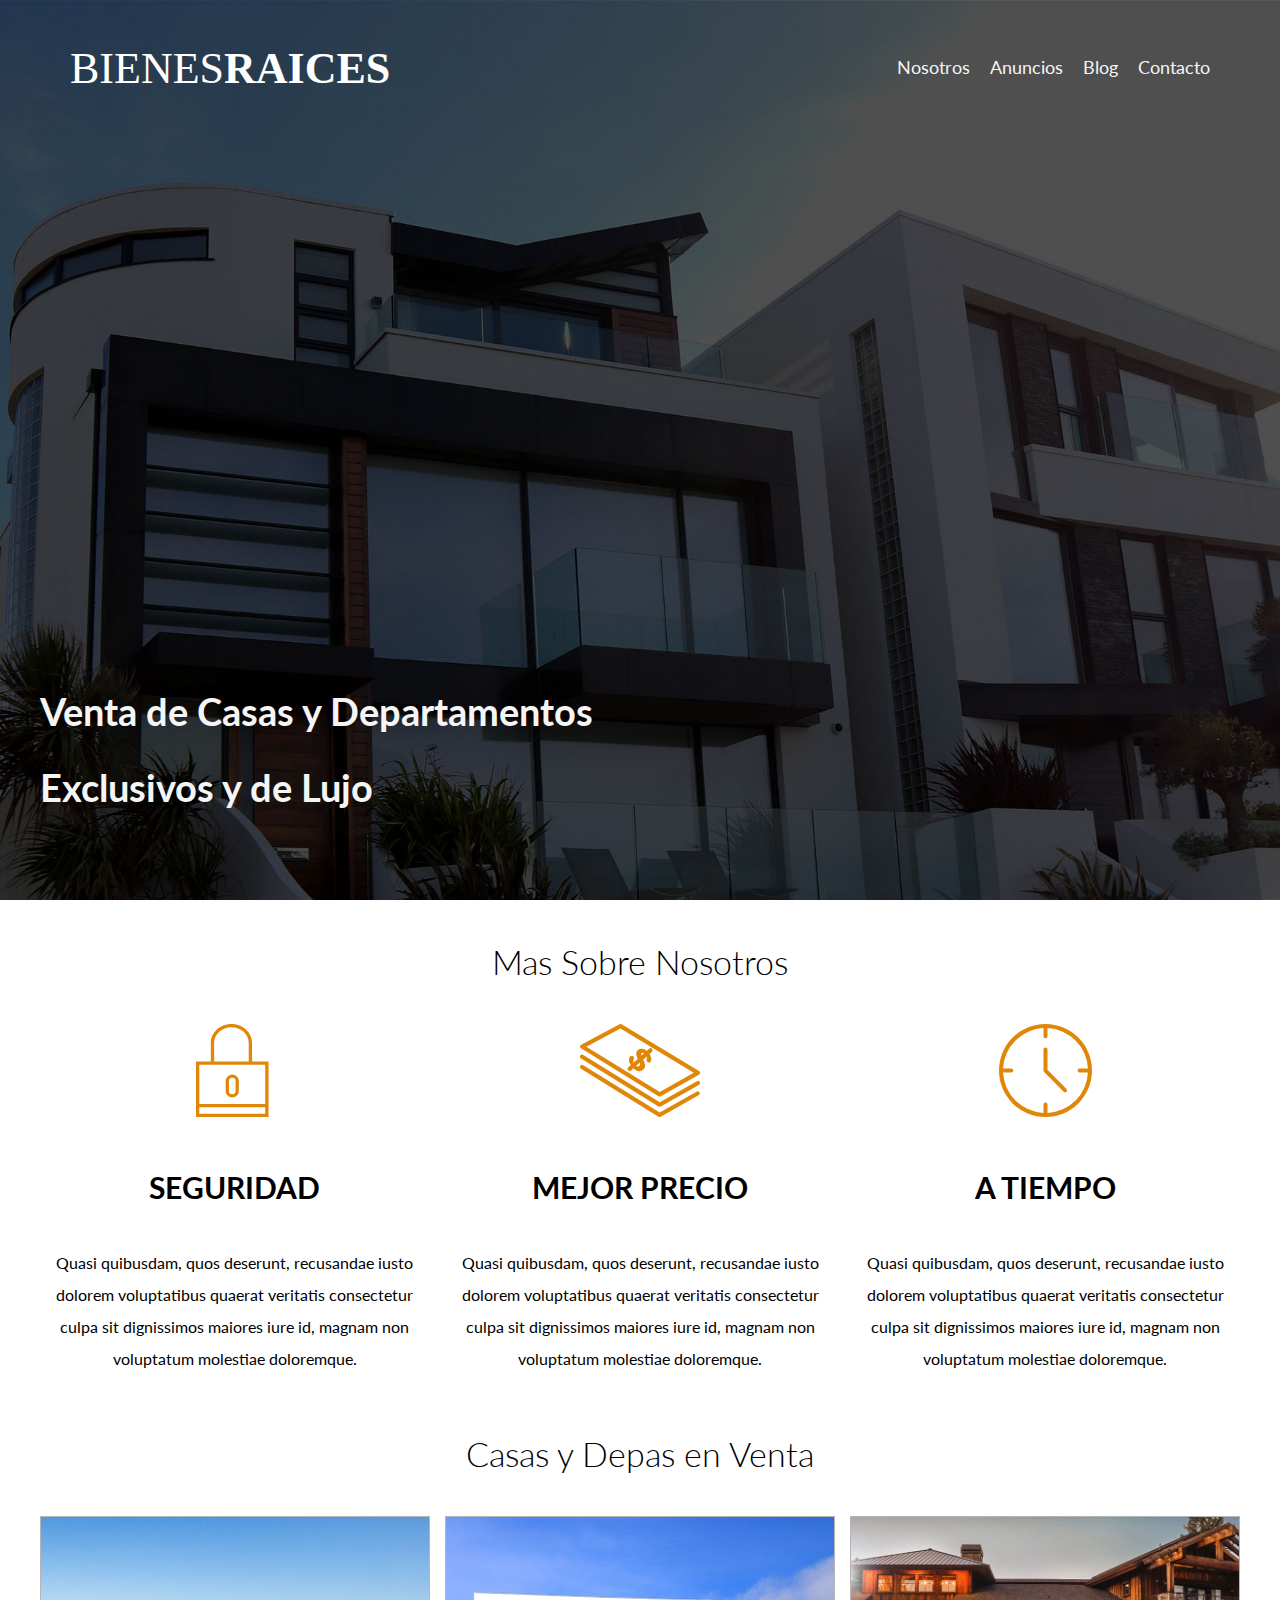
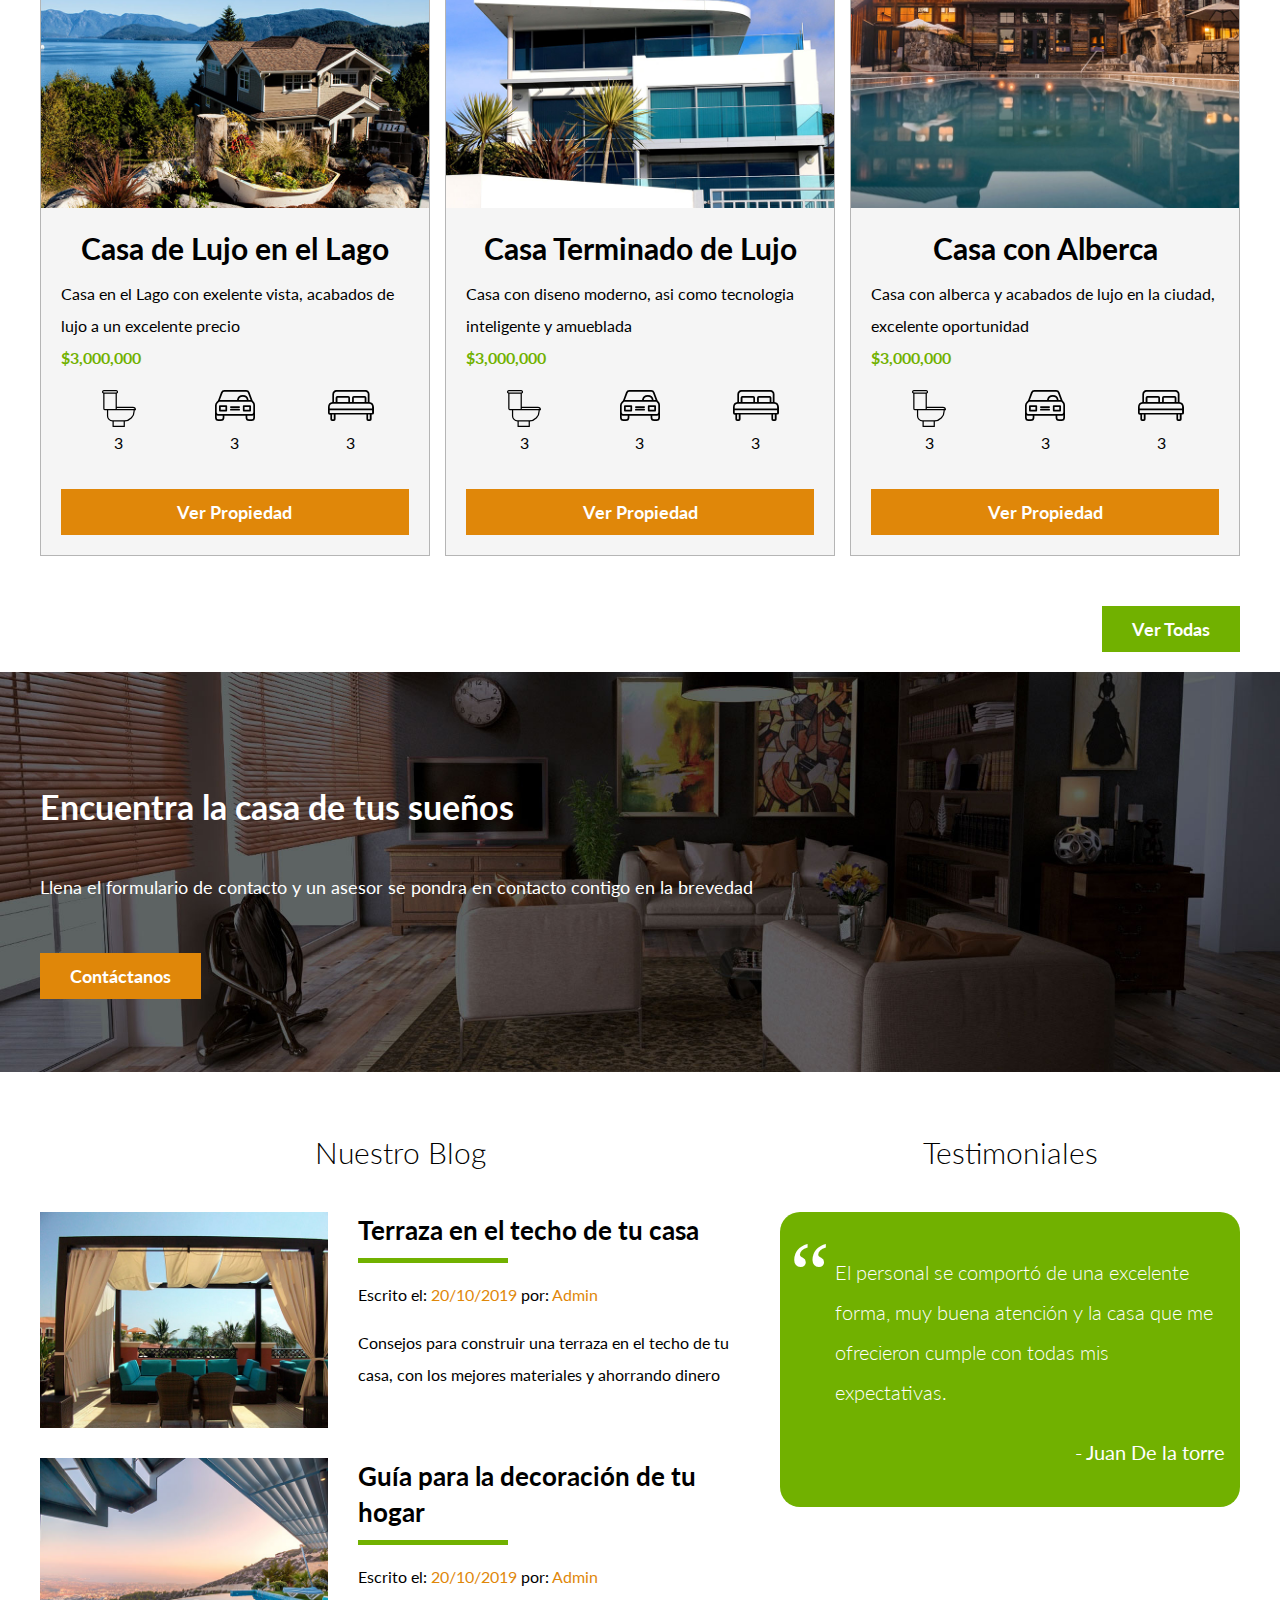
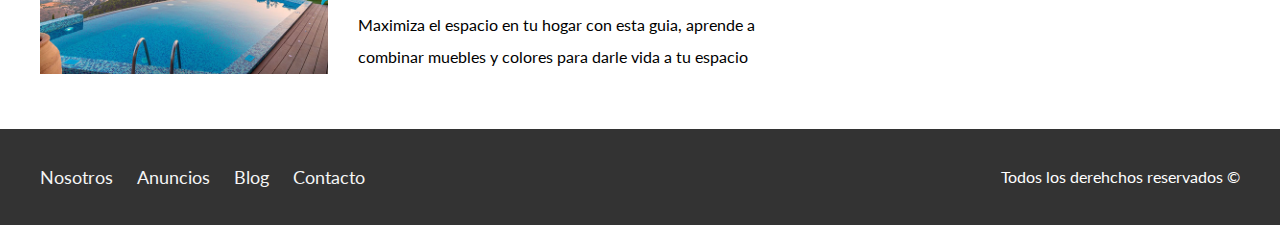
<file: index.html>
<!DOCTYPE html>
<html lang="en">

<head>
    <meta charset="UTF-8">
    <meta name="viewport" content="width=device-width, initial-scale=1.0">
    <title>Bienes Raices</title>
    <link rel="stylesheet" href="css/normalize.css">
    <link rel="stylesheet" href="css/style.css">
    <link rel="preconnect" href="https://fonts.gstatic.com">
    <link href="https://fonts.googleapis.com/css2?family=Lato:wght@300;400;700;900&display=swap" rel="stylesheet">
</head>

<body>
    <header class='site-header inicio'>
        <div class="contenedor contenido-header">
            <div id= "barra" class="barra">

                <a id="logo" class= "logo" href="/">
                    <img src="img/logo.svg" alt="Logo Bienes Raices"/>
                </a>
                <div id="base-menu" class="button-menu">
                    <i id="menu" class="button-menu">
                        <i></i><i></i><i></i> <!-- barras -->
                    </i>
                </div>
                <nav id="menuBar" class="navegador">  
                    <a href="nosotros.html">Nosotros</a>
                    <a href="anuncios.html">Anuncios</a>
                    <a href="blog.html">Blog</a>
                    <a href="contacto.html">Contacto</a>
                </nav>

            </div>
            <h1>Venta de Casas y Departamentos Exclusivos y de Lujo</h1>
        </div>


    </header>

    <section class="contenedor seccion">

        <h2 class="font-300 t-center">Mas Sobre Nosotros</h2>

        <div class="icono-nosotros">

            <div class="icono">
                <img src="img/icono1.svg" alt="Seguridad">
                <h3 class="t-upper">Seguridad</h3>
                <p>Quasi quibusdam, quos deserunt, recusandae iusto dolorem voluptatibus quaerat veritatis consectetur culpa sit dignissimos maiores iure id, magnam non voluptatum molestiae doloremque.</p>
            </div>

            <div class="icono">
                <img src="img/icono2.svg" alt="Mejor Precio">
                <h3 class="t-upper">Mejor Precio</h3>
                <p>Quasi quibusdam, quos deserunt, recusandae iusto dolorem voluptatibus quaerat veritatis consectetur culpa sit dignissimos maiores iure id, magnam non voluptatum molestiae doloremque.</p>
            </div>

            <div class="icono">
                <img src="img/icono3.svg" alt="Velocidad">
                <h3 class="t-upper">A Tiempo</h3>
                <p>Quasi quibusdam, quos deserunt, recusandae iusto dolorem voluptatibus quaerat veritatis consectetur culpa sit dignissimos maiores iure id, magnam non voluptatum molestiae doloremque.</p>
            </div>
        </div>
    </section>
    <main class="seccion contenedor">

        <h2 class="font-300 t-center">Casas y Depas en Venta</h2>

        <div class="contenedor-anuncios">

            <div class="anuncio">
                <div>
                    <img src="img/anuncio1.jpg" alt="Casa de lujo en el Lago">
                    <h3>Casa de Lujo en el Lago</h3>

                </div>

                <div class="contenido-anuncio">
                    <p>Casa en el Lago con exelente vista, acabados de lujo a un excelente precio</p>
                    <p class="precio">$3,000,000</p>
                    
                    <ul class="icono-caracteristicas">
                        <li>
                            <img src="/img/icono_wc.svg">
                            <p>3</p>
                        </li>
                        <li>
                            <img src="/img/icono_estacionamiento.svg">
                            <p>3</p>
                        </li>
                        <li>
                            <img src="/img/icono_dormitorio.svg">
                            <p>3</p>
                        </li>
                    </ul>
                    
                    <a href="anuncio.html" class="boton boton-amarillo d-block">Ver Propiedad</a>
                </div>
            </div>

            <div class="anuncio">
                <div>
                    <img src="img/anuncio2.jpg" alt="Casa de lujo">
                    <h3>Casa Terminado de Lujo</h3>

                </div>
                
                <div class="contenido-anuncio">    
                    <p>Casa con diseno moderno, asi como tecnologia inteligente y amueblada</p>
                    <p class="precio">$3,000,000</p>

                    <ul class="icono-caracteristicas">
                        <li>
                            <img src="/img/icono_wc.svg">
                            <p>3</p>
                        </li>
                        <li>
                            <img src="/img/icono_estacionamiento.svg">
                            <p>3</p>
                        </li>
                        <li>
                            <img src="/img/icono_dormitorio.svg">
                            <p>3</p>
                        </li>
                    </ul>

                    <a href="anuncio.html" class="boton boton-amarillo d-block">Ver Propiedad</a>
                </div>
                
            </div>
        
            <div class="anuncio">
                <div>
                    <img src="img/anuncio3.jpg" alt="Casa con alberca">
                    
                    <h3>Casa con Alberca</h3>
                </div>
                
                <div class="contenido-anuncio">
                    
                    <p>Casa con alberca y acabados de lujo en la ciudad, excelente oportunidad</p>
                    <p class="precio">$3,000,000</p>

                    <ul class="icono-caracteristicas">
                        <li>
                            <img src="/img/icono_wc.svg">
                            <p>3</p>
                        </li>
                        <li>
                            <img src="/img/icono_estacionamiento.svg">
                            <p>3</p>
                        </li>
                        <li>
                            <img src="/img/icono_dormitorio.svg">
                            <p>3</p>
                        </li>
                    </ul>

                    <a href="anuncio.html" class="boton boton-amarillo d-block">Ver Propiedad</a>    
                </div>
            </div>

        </div>

        <div class="ver-todas">
            <a href="anuncios.html" class="boton boton-verde d-in-block">Ver Todas</a>
        </div>

    </main>
    <section class="imagen-contacto">
        
        <div class="contenedor contenido-contacto">
            <h2>Encuentra la casa de tus sueños</h2>
            <p>Llena el formulario de contacto y un asesor se pondra en contacto contigo en la brevedad</p>
            <a class="boton boton-amarillo d-in-block" href="contacto.html">Cont&aacute;ctanos</a>
        </div>
        
    </section>

    <div class="seccion-blog contenedor seccion">
        <section class="blog">
            <h3 class="font-300 t-center">Nuestro Blog</h3>
        
            <article class="entrada-blog">
                <div class="imagen-entrada">
                    <img src="img/blog1.jpg" alt="Consejos para terrazas">
                </div>
                <div class="texto-entrada">
                    <a href="entrada.html"><h4>Terraza en el techo de tu casa</h4></a>
                    <p>Escrito el: <span>20/10/2019 </span> por: <span>Admin</span></p>
                    <p>Consejos para construir una terraza en el techo de tu casa, con los mejores materiales y ahorrando dinero</p>
                </div>

            </article>
            
            <article class="entrada-blog">
                <div class="imagen-entrada">
                    <img src="img/blog2.jpg" alt="Guia de decoracion">
                </div>
                <div class="texto-entrada">
                    <a href="entrada.html"><h4>Gu&iacute;a para la decoraci&oacute;n de tu hogar</h4></a>
                    <p>Escrito el: <span>20/10/2019</span> por:<span> Admin</span></p>
                    <p>Maximiza el espacio en tu hogar con esta guia, aprende a combinar muebles y colores para darle vida a tu espacio</p>
                </div>
                
            </article>

        </section>

        <section class="testimoniales">
            <h3 class="font-300 t-center">Testimoniales</h3>
            
            <div class="contenido-testimonial">
                <div>El personal se comportó de una excelente forma, muy buena atención y la casa que me ofrecieron cumple con todas mis expectativas.</div>
                <p>- Juan De la torre</p>
            </div>
            
        </section>
    </div>

    <footer class="site-footer">

        <div class="contenedor contenido-footer">
            <nav class="navegador">
                <a href="entrada.htmlosotros.html">Nosotros</a>
                <a href="entrada.htmlnuncios.html">Anuncios</a>
                <a href="entrada.htmllog.html">Blog</a>
                <a href="entrada.htmlontacto.html">Contacto</a>
                
            </nav>
            <p class="copyright">Todos los derehchos reservados &copy;</p>
        </div>
    </footer>
    <script src="js/script.js"></script>
</body>

</html>
</file>
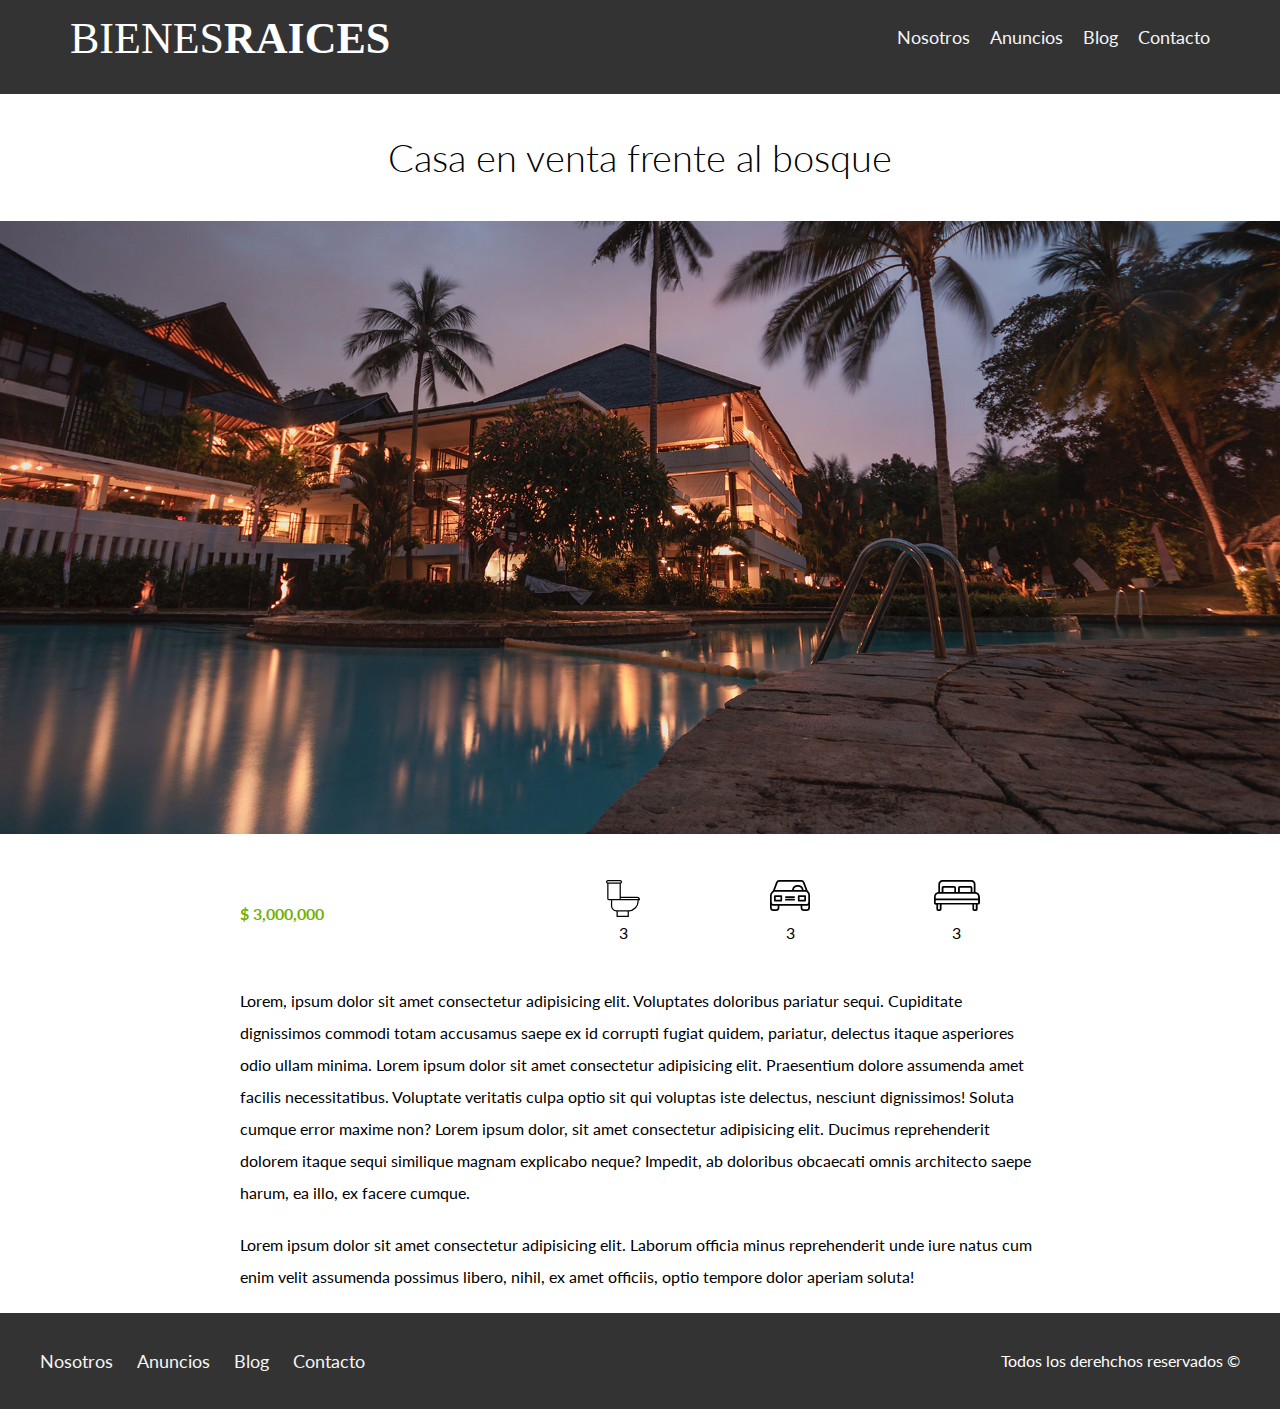
<file: anuncio.html>
<!DOCTYPE html>
<html lang="en">
<head>
    <meta charset="UTF-8">
    <meta name="viewport" content="width=device-width, initial-scale=1.0">
    <title>Propiedad</title>
    
    <link rel="stylesheet" href="css/normalize.css">
    <link rel="stylesheet" href="css/style.css">
    <link rel="preconnect" href="https://fonts.gstatic.com">
    <link href="https://fonts.googleapis.com/css2?family=Lato:wght@300;400;700;900&display=swap" rel="stylesheet">
</head>
<body>

    <header class="site-header">
        <div class="contenedor contenido-header">
            <div id= "barra" class="barra">

                <a id="logo" class= "logo" href="/">
                    <img src="img/logo.svg" alt="Logo Bienes Raices"/>
                </a>
                <div id="base-menu" class="button-menu">
                    <i id="menu" class="button-menu">
                        <i></i><i></i><i></i> <!-- barras -->
                    </i>
                </div>
                <nav id="menuBar" class="navegador">  
                    <a href="nosotros.html">Nosotros</a>
                    <a href="anuncios.html">Anuncios</a>
                    <a href="blog.html">Blog</a>
                    <a href="contacto.html">Contacto</a>
                </nav>

            </div>
        </div>

    </header>
    
    <h1 class="font-300 t-center">
        Casa en venta frente al bosque
    </h1>
    <img src="/img/destacada.jpg" alt="">
    <main class="contenedor seccion contenido-centrado">

            <div class="resumen-propiedad">
                <p class="precio">$ 3,000,000</p>

                <ul class="icono-caracteristicas">
                    <li>
                        <img src="/img/icono_wc.svg">
                        <p>3</p>
                    </li>
                    <li>
                        <img src="/img/icono_estacionamiento.svg">
                        <p>3</p>
                    </li>
                    <li>
                        <img src="/img/icono_dormitorio.svg">
                        <p>3</p>
                    </li>
                </ul>

            </div>

            <p>Lorem, ipsum dolor sit amet consectetur adipisicing elit. Voluptates doloribus pariatur sequi. Cupiditate dignissimos commodi totam accusamus saepe ex id corrupti fugiat quidem, pariatur, delectus itaque asperiores odio ullam minima. Lorem ipsum dolor sit amet consectetur adipisicing elit. Praesentium dolore assumenda amet facilis necessitatibus. Voluptate veritatis culpa optio sit qui voluptas iste delectus, nesciunt dignissimos! Soluta cumque error maxime non? Lorem ipsum dolor, sit amet consectetur adipisicing elit. Ducimus reprehenderit dolorem itaque sequi similique magnam explicabo neque? Impedit, ab doloribus obcaecati omnis architecto saepe harum, ea illo, ex facere cumque.</p>
            <p>Lorem ipsum dolor sit amet consectetur adipisicing elit. Laborum officia minus reprehenderit unde iure natus cum enim velit assumenda possimus libero, nihil, ex amet officiis, optio tempore dolor aperiam soluta!</p>


    </main>

    

    <footer class="site-footer">

        <div class="contenedor contenido-footer">
            <nav class="navegador">
                <a href="nosotros.html">Nosotros</a>
                <a href="anuncios.html">Anuncios</a>
                <a href="blog.html">Blog</a>
                <a href="contacto.html">Contacto</a>
                
            </nav>
            <p class="copyright">Todos los derehchos reservados &copy;</p>
        </div>
    </footer>
    <script src="js/script.js"></script>
</body>
</html>
</file>
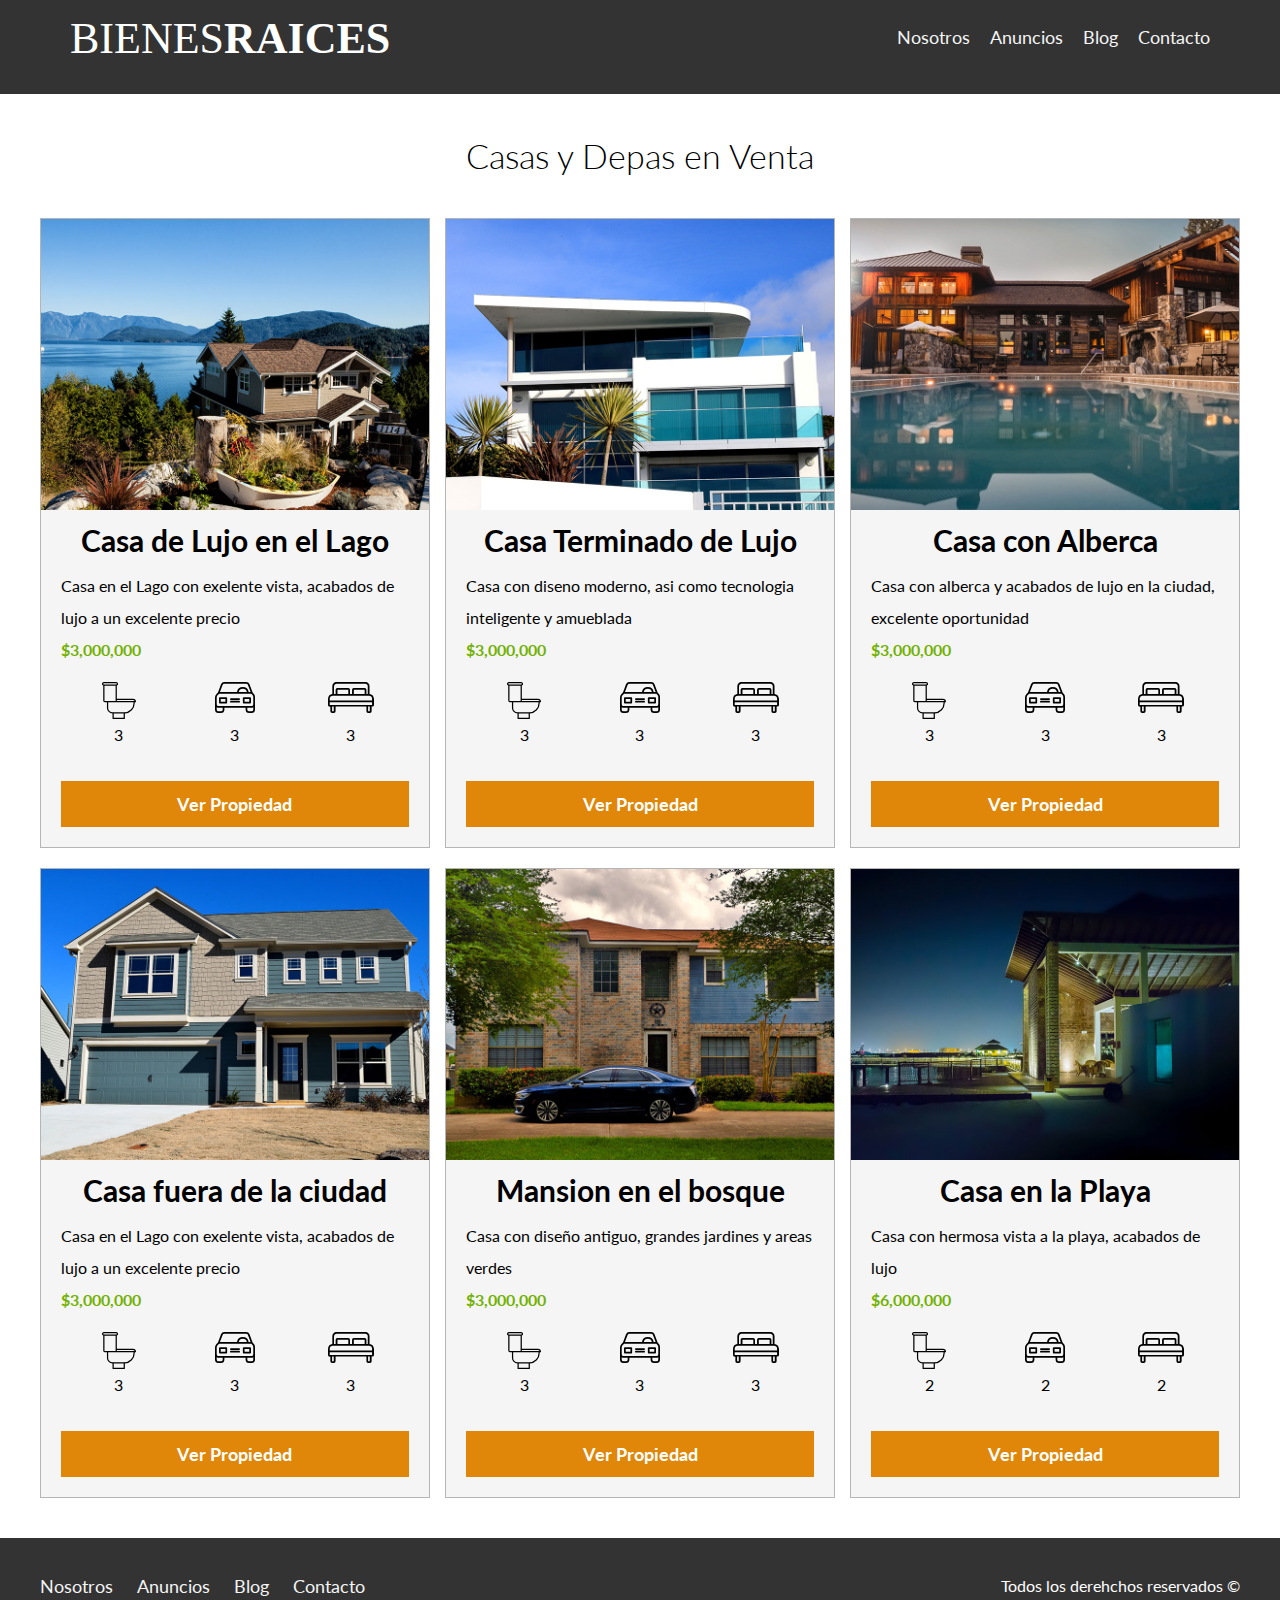
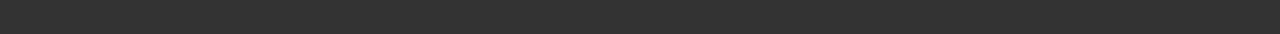
<file: anuncios.html>
<!DOCTYPE html>
<html lang="en">
<head>
    <meta charset="UTF-8">
    <meta name="viewport" content="width=device-width, initial-scale=1.0">
    <title>Propiedades</title>
    
    <link rel="stylesheet" href="css/normalize.css">
    <link rel="stylesheet" href="css/style.css">
    <link rel="preconnect" href="https://fonts.gstatic.com">
    <link href="https://fonts.googleapis.com/css2?family=Lato:wght@300;400;700;900&display=swap" rel="stylesheet">
</head>
<body>

    <header class="site-header">
        <div class="contenedor contenido-header">
            <div id= "barra" class="barra">

                <a id="logo" class= "logo" href="/">
                    <img src="img/logo.svg" alt="Logo Bienes Raices"/>
                </a>
                <div id="base-menu" class="button-menu">
                    <i id="menu" class="button-menu">
                        <i></i><i></i><i></i> <!-- barras -->
                    </i>
                </div>
                <nav id="menuBar" class="navegador">  
                    <a href="nosotros.html">Nosotros</a>
                    <a href="anuncios.html">Anuncios</a>
                    <a href="blog.html">Blog</a>
                    <a href="contacto.html">Contacto</a>
                </nav>

            </div>
        </div>

    </header>
    
    
    <main class="seccion contenedor">

        <h2 class="font-300 t-center">Casas y Depas en Venta</h2>

        <div class="contenedor-anuncios">

            <div class="anuncio">
                <img src="img/anuncio1.jpg" alt="Casa de lujo en el Lago">

                <div class="contenido-anuncio">
                    <h3>Casa de Lujo en el Lago</h3>
                    <p>Casa en el Lago con exelente vista, acabados de lujo a un excelente precio</p>
                    <p class="precio">$3,000,000</p>
                    
                    <ul class="icono-caracteristicas">
                        <li>
                            <img src="/img/icono_wc.svg">
                            <p>3</p>
                        </li>
                        <li>
                            <img src="/img/icono_estacionamiento.svg">
                            <p>3</p>
                        </li>
                        <li>
                            <img src="/img/icono_dormitorio.svg">
                            <p>3</p>
                        </li>
                    </ul>
                    
                    <a href="anuncio.html" class="boton boton-amarillo d-block">Ver Propiedad</a>
                </div>
            </div> <!-- anuncio -->

            <div class="anuncio">
                <img src="img/anuncio2.jpg" alt="Casa de lujo">
                
                <div class="contenido-anuncio">    
                    <h3>Casa Terminado de Lujo</h3>
                    <p>Casa con diseno moderno, asi como tecnologia inteligente y amueblada</p>
                    <p class="precio">$3,000,000</p>

                    <ul class="icono-caracteristicas">
                        <li>
                            <img src="/img/icono_wc.svg">
                            <p>3</p>
                        </li>
                        <li>
                            <img src="/img/icono_estacionamiento.svg">
                            <p>3</p>
                        </li>
                        <li>
                            <img src="/img/icono_dormitorio.svg">
                            <p>3</p>
                        </li>
                    </ul>

                    <a href="anuncio.html" class="boton boton-amarillo d-block">Ver Propiedad</a>
                </div>
                
            </div> <!-- anuncio -->
        
            <div class="anuncio">

                <img src="img/anuncio3.jpg" alt="Casa con alberca">

                <div class="contenido-anuncio">
                    
                    <h3>Casa con Alberca</h3>
                    <p>Casa con alberca y acabados de lujo en la ciudad, excelente oportunidad</p>
                    <p class="precio">$3,000,000</p>

                    <ul class="icono-caracteristicas">
                        <li>
                            <img src="/img/icono_wc.svg">
                            <p>3</p>
                        </li>
                        <li>
                            <img src="/img/icono_estacionamiento.svg">
                            <p>3</p>
                        </li>
                        <li>
                            <img src="/img/icono_dormitorio.svg">
                            <p>3</p>
                        </li>
                    </ul>

                    <a href="anuncio.html" class="boton boton-amarillo d-block">Ver Propiedad</a>    
                </div>
            </div>


            <div class="anuncio">
                <img src="img/anuncio4.jpg" alt="Casa de lujo">
    
                <div class="contenido-anuncio">
                    <h3>Casa fuera de la ciudad</h3>
                    <p>Casa en el Lago con exelente vista, acabados de lujo a un excelente precio</p>
                    <p class="precio">$3,000,000</p>
                    
                    <ul class="icono-caracteristicas">
                        <li>
                            <img src="/img/icono_wc.svg">
                            <p>3</p>
                        </li>
                        <li>
                            <img src="/img/icono_estacionamiento.svg">
                            <p>3</p>
                        </li>
                        <li>
                            <img src="/img/icono_dormitorio.svg">
                            <p>3</p>
                        </li>
                    </ul>
                    
                    <a href="anuncio.html" class="boton boton-amarillo d-block">Ver Propiedad</a>
                </div>
            </div> <!-- anuncio -->
    
            <div class="anuncio">
                <img src="img/anuncio5.jpg" alt="Casa de lujo">
                
                <div class="contenido-anuncio">    
                    <h3>Mansion en el bosque</h3>
                    <p>Casa con diseño antiguo, grandes jardines y areas verdes</p>
                    <p class="precio">$3,000,000</p>
    
                    <ul class="icono-caracteristicas">
                        <li>
                            <img src="/img/icono_wc.svg">
                            <p>3</p>
                        </li>
                        <li>
                            <img src="/img/icono_estacionamiento.svg">
                            <p>3</p>
                        </li>
                        <li>
                            <img src="/img/icono_dormitorio.svg">
                            <p>3</p>
                        </li>
                    </ul>
    
                    <a href="anuncio.html" class="boton boton-amarillo d-block">Ver Propiedad</a>
                </div>
                
            </div> <!-- anuncio -->
        
            <div class="anuncio">
    
                <img src="img/anuncio6.jpg" alt="Casa con alberca">
    
                <div class="contenido-anuncio">
                    
                    <h3>Casa en la Playa</h3>
                    <p>Casa con hermosa vista a la playa, acabados de lujo</p>
                    <p class="precio">$6,000,000</p>
    
                    <ul class="icono-caracteristicas">
                        <li>
                            <img src="/img/icono_wc.svg">
                            <p>2</p>
                        </li>
                        <li>
                            <img src="/img/icono_estacionamiento.svg">
                            <p>2</p>
                        </li>
                        <li>
                            <img src="/img/icono_dormitorio.svg">
                            <p>2</p>
                        </li>
                    </ul>
    
                    <a href="anuncio.html" class="boton boton-amarillo d-block">Ver Propiedad</a>    
                </div>
            </div> <!-- anuncio -->

        </div> 

    </main>

    <footer class="site-footer">

        <div class="contenedor contenido-footer">
            <nav class="navegador">
                <a href="nosotros.html">Nosotros</a>
                <a href="anuncios.html">Anuncios</a>
                <a href="blog.html">Blog</a>
                <a href="contacto.html">Contacto</a>
                
            </nav>
            <p class="copyright">Todos los derehchos reservados &copy;</p>
        </div>
    </footer>
    <script src="js/script.js"></script>
</body>
</html>
</file>
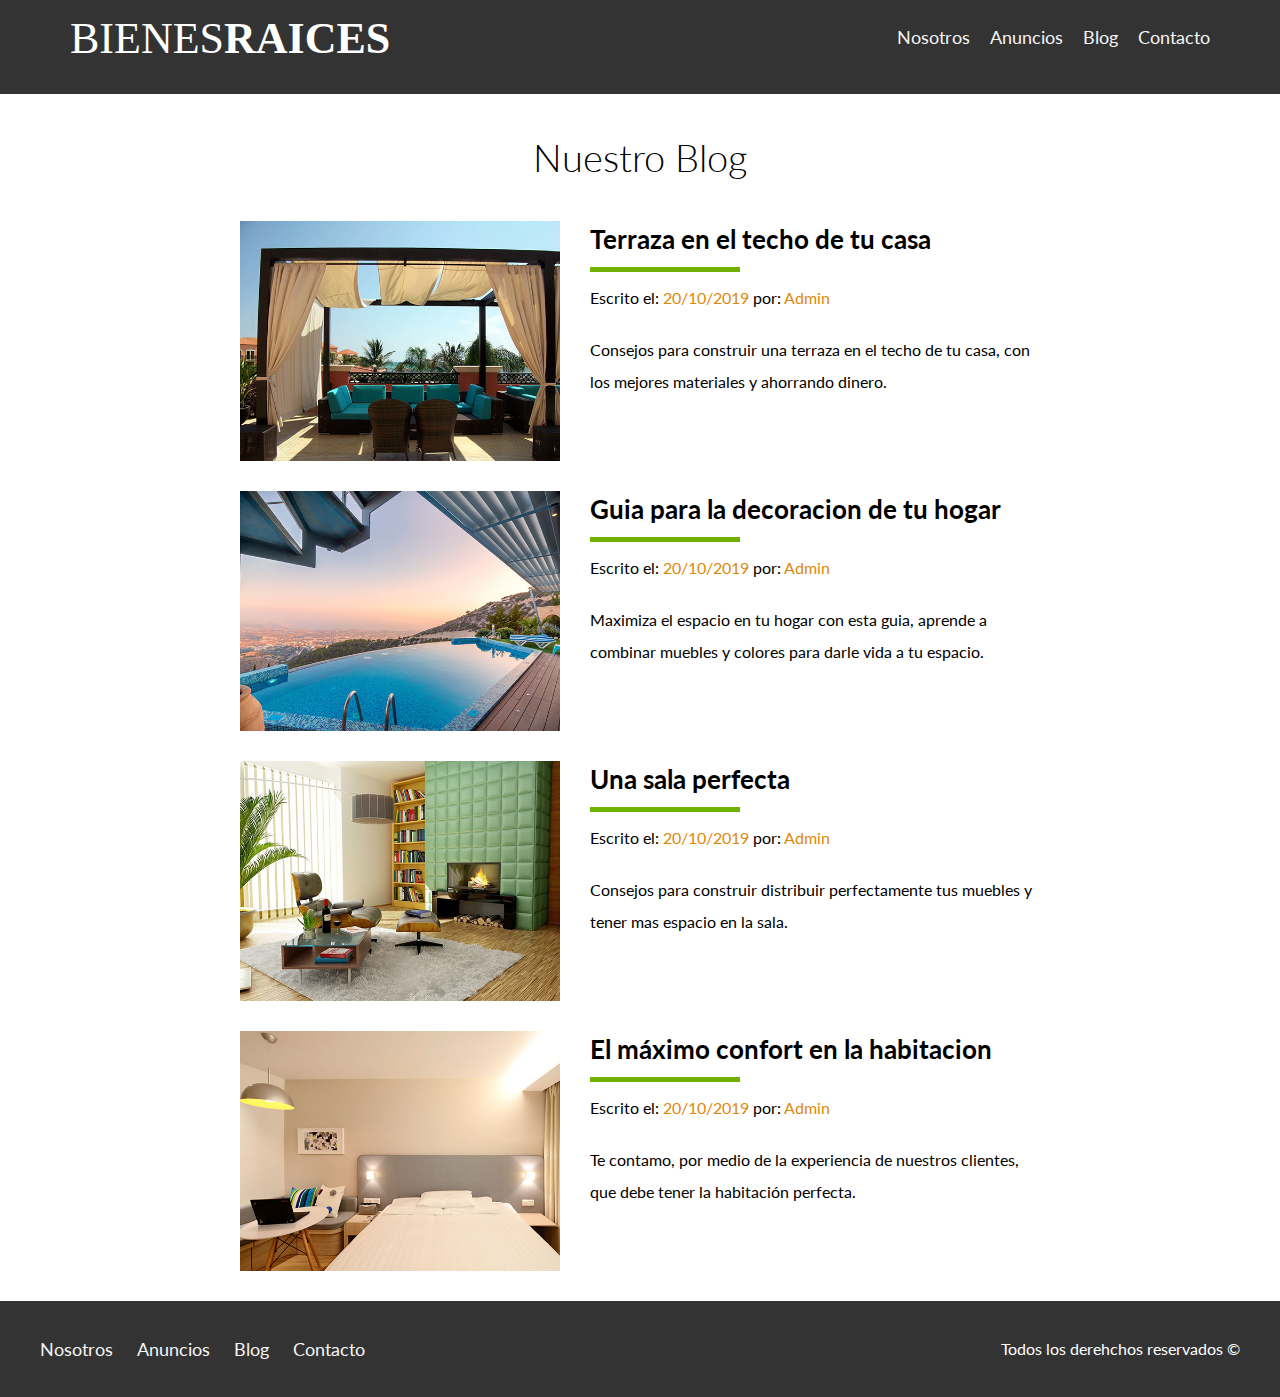
<file: blog.html>
<!DOCTYPE html>
<html lang="en">
<head>
    <meta charset="UTF-8">
    <meta name="viewport" content="width=device-width, initial-scale=1.0">
    <title>Blog</title>
    
    <link rel="stylesheet" href="css/normalize.css">
    <link rel="stylesheet" href="css/style.css">
    <link rel="preconnect" href="https://fonts.gstatic.com">
    <link href="https://fonts.googleapis.com/css2?family=Lato:wght@300;400;700;900&display=swap" rel="stylesheet">
</head>
<body>

    <header class="site-header">
        <div class="contenedor contenido-header">
            <div id= "barra" class="barra">

                <a id="logo" class= "logo" href="/">
                    <img src="img/logo.svg" alt="Logo Bienes Raices"/>
                </a>
                <div id="base-menu" class="button-menu">
                    <i id="menu" class="button-menu">
                        <i></i><i></i><i></i> <!-- barras -->
                    </i>
                </div>
                <nav id="menuBar" class="navegador">  
                    <a href="nosotros.html">Nosotros</a>
                    <a href="anuncios.html">Anuncios</a>
                    <a href="blog.html">Blog</a>
                    <a href="contacto.html">Contacto</a>
                </nav>

            </div>
        </div>

    </header>
    
    <main class="contenedor seccion contenido-centrado">
        <h1 class="font-300 t-center">
            Nuestro Blog
        </h1>
        
        <article class="entrada-blog">
            <div class="imagen-entrada">
                <img src="img/blog1.jpg" alt="Consejos para terrazas">
            </div>
            <div class="texto-entrada">
                <a href="entrada.html"><h4>Terraza en el techo de tu casa</h4></a>
                <p>Escrito el: <span>20/10/2019 </span> por: <span>Admin</span></p>
                <p>Consejos para construir una terraza en el techo de tu casa, con los mejores materiales y ahorrando dinero.</p>
            </div>

        </article>
        
        <article class="entrada-blog">
            <div class="imagen-entrada">
                <img src="img/blog2.jpg" alt="Guia de decoracion">
            </div>
            <div class="texto-entrada">
                <a href="entrada.html"><h4>Guia para la decoracion de tu hogar</h4></a>
                <p>Escrito el: <span>20/10/2019</span> por:<span> Admin</span></p>
                <p>Maximiza el espacio en tu hogar con esta guia, aprende a combinar muebles y colores para darle vida a tu espacio.</p>
            </div>
            
        </article>

        <article class="entrada-blog">
            <div class="imagen-entrada">
                <img src="img/blog3.jpg" alt="Consejos para terrazas">
            </div>
            <div class="texto-entrada">
                <a href="entrada.html"><h4>Una sala perfecta</h4></a>
                <p>Escrito el: <span>20/10/2019 </span> por: <span>Admin</span></p>
                <p>Consejos para construir distribuir perfectamente tus muebles y tener mas espacio en la sala.</p>
            </div>

        </article>
        
        <article class="entrada-blog">
            <div class="imagen-entrada">
                <img src="img/blog4.jpg" alt="Guia de decoracion">
            </div>
            <div class="texto-entrada">
                <a href="entrada.html"><h4>El m&aacute;ximo confort en la habitacion</h4></a>
                <p>Escrito el: <span>20/10/2019</span> por:<span> Admin</span></p>
                <p>Te contamo, por medio de la experiencia de nuestros clientes, que debe tener la habitaci&oacute;n perfecta.</p>
            </div>
            
        </article>
            

    </main>

    

    <footer class="site-footer">

        <div class="contenedor contenido-footer">
            <nav class="navegador">
                <a href="nosotros.html">Nosotros</a>
                <a href="anuncios.html">Anuncios</a>
                <a href="blog.html">Blog</a>
                <a href="contacto.html">Contacto</a>
                
            </nav>
            <p class="copyright">Todos los derehchos reservados &copy;</p>
        </div>
    </footer>
    <script src="js/script.js"></script>

</body>
</html>
</file>
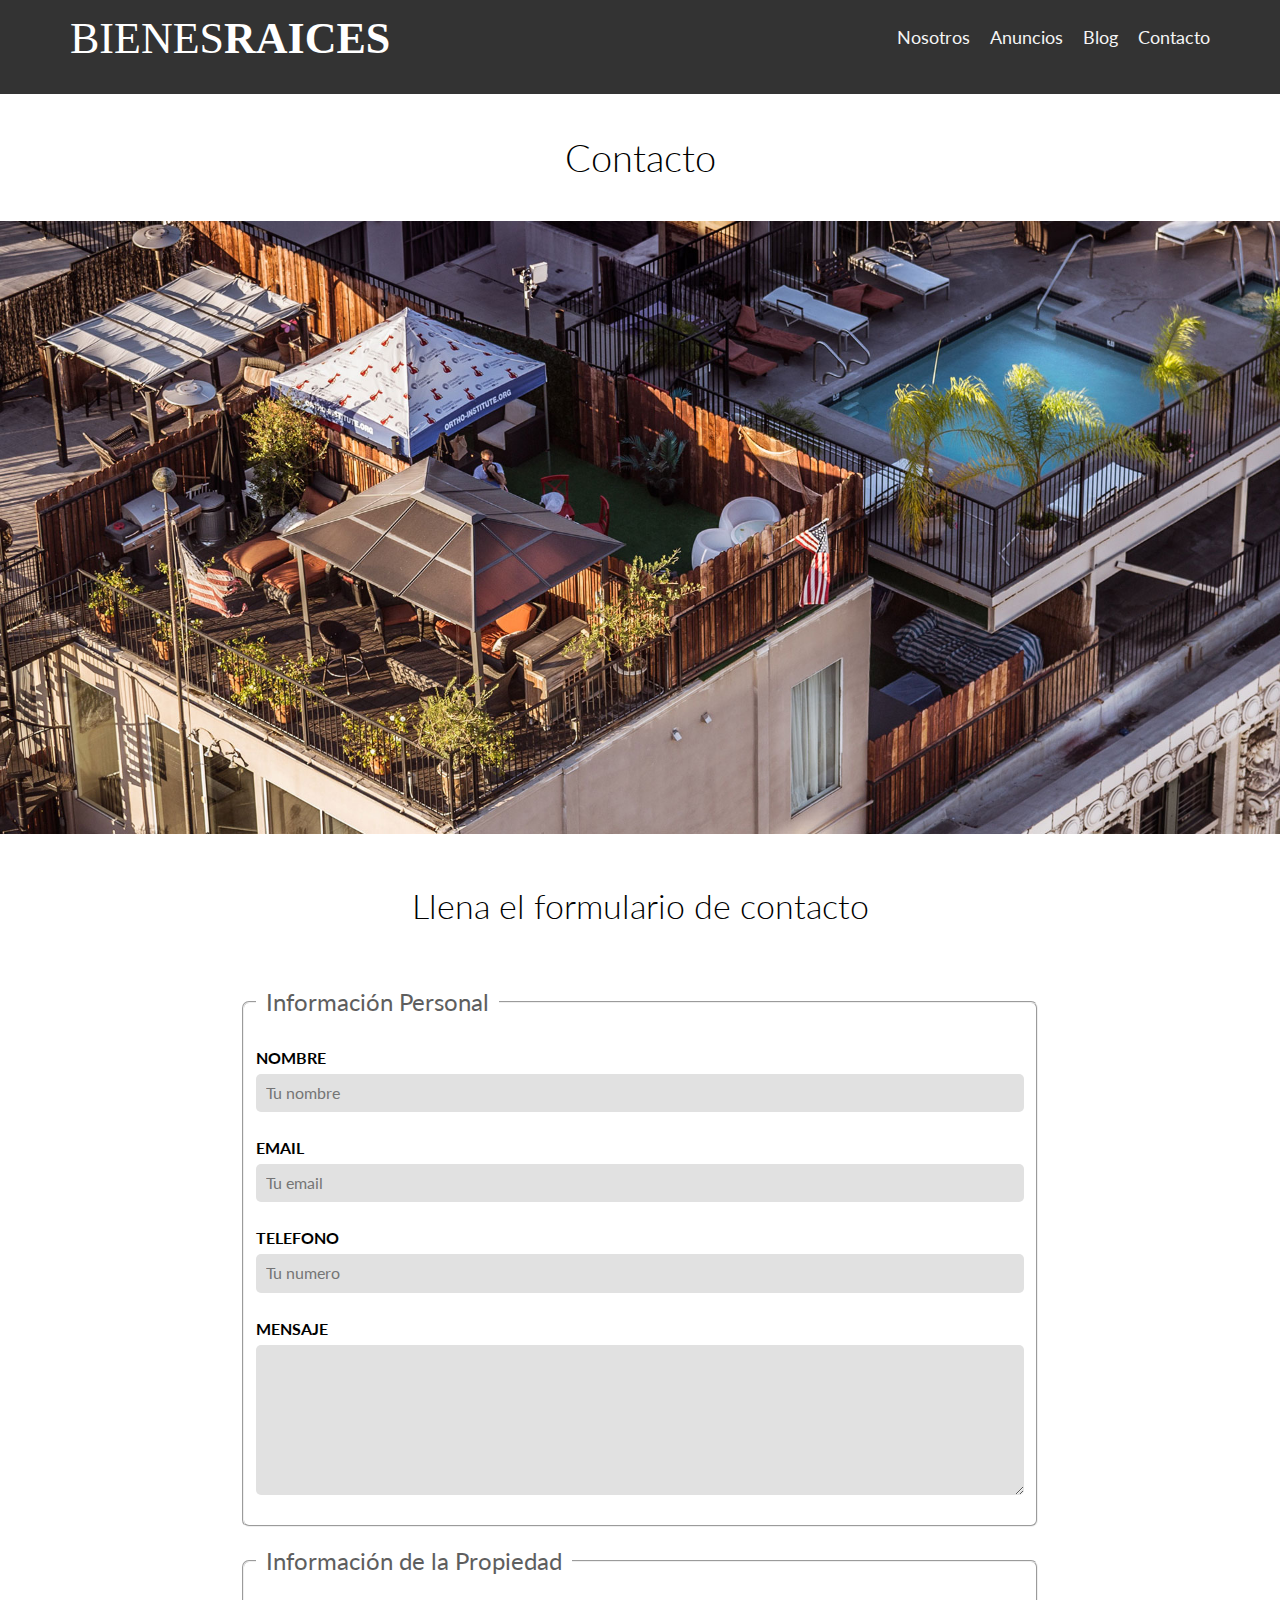
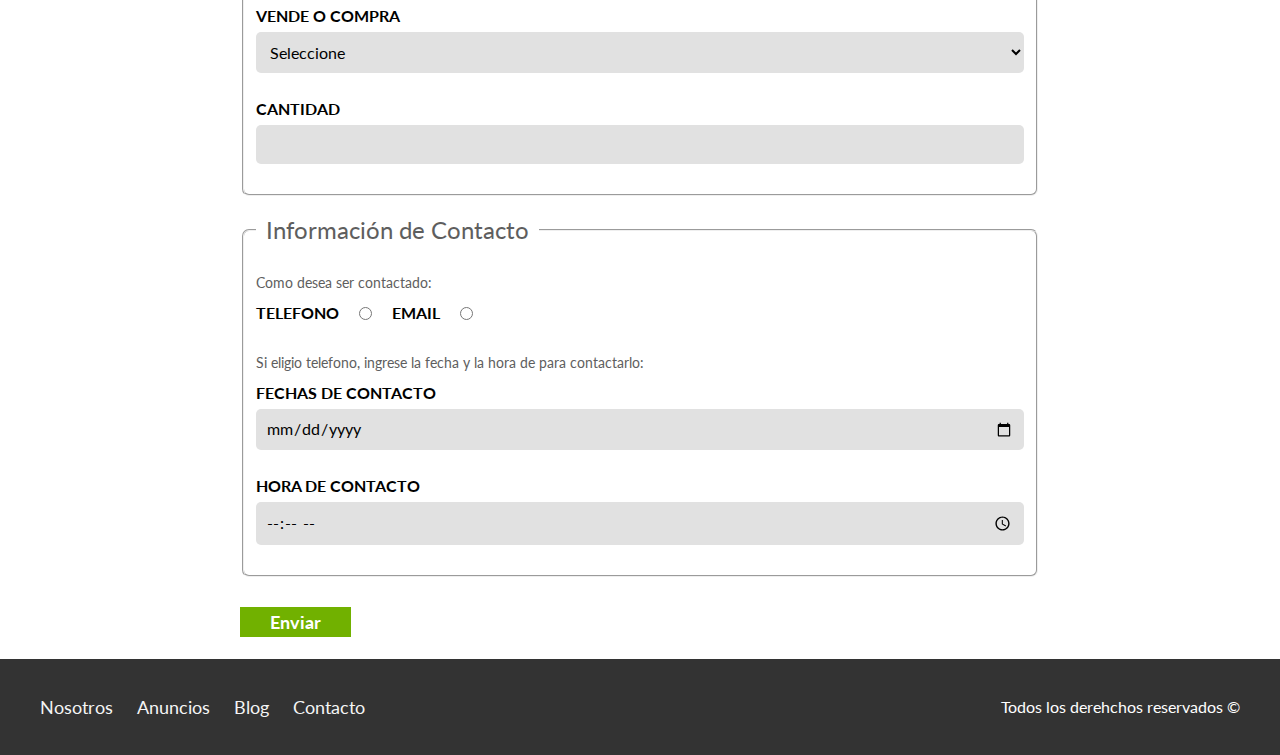
<file: contacto.html>
<!DOCTYPE html>
<html lang="en">
<head>
    <meta charset="UTF-8">
    <meta name="viewport" content="width=device-width, initial-scale=1.0">
    <title>Nosotros</title>
    
    <link rel="stylesheet" href="css/normalize.css">
    <link rel="stylesheet" href="css/style.css">
    <link rel="preconnect" href="https://fonts.gstatic.com">
    <link href="https://fonts.googleapis.com/css2?family=Lato:wght@300;400;700;900&display=swap" rel="stylesheet">
</head>
<body>

    <header class="site-header">
        <div class="contenedor contenido-header">
            <div id= "barra" class="barra">

                <a id="logo" class= "logo" href="/">
                    <img src="img/logo.svg" alt="Logo Bienes Raices"/>
                </a>
                <div id="base-menu" class="button-menu">
                    <i id="menu" class="button-menu">
                        <i></i><i></i><i></i> <!-- barras -->
                    </i>
                </div>
                <nav id="menuBar" class="navegador">  
                    <a href="nosotros.html">Nosotros</a>
                    <a href="anuncios.html">Anuncios</a>
                    <a href="blog.html">Blog</a>
                    <a href="contacto.html">Contacto</a>
                </nav>

            </div>
        </div>

    </header>
    
    <h1 class="font-300 t-center">
        Contacto
    </h1>
    <img src="/img/destacada3.jpg" alt="">
    <main class="contenedor seccion contenido-centrado">
        <h2 class="font-300 t-center">Llena el formulario de contacto</h2> 

        <form action="">

            <fieldset>
                <legend>Informaci&oacute;n Personal</legend>

                <label for="nombre">Nombre</label>
                <input type="text" id="nombre" name="email" placeholder="Tu nombre">
                
                <label for="email">Email</label>
                <input type="email" name="email" id="emial" placeholder="Tu email">
                
                <label for="telefono">Telefono</label>
                <input type="tel" name="telefono" id="telefono" placeholder="Tu numero">
                
                <label for="mensaje">Mensaje</label>
                <textarea name="mensaje" id="mensaje" ></textarea>
                
            </fieldset>

            <fieldset>
                <legend>Informaci&oacute;n de la Propiedad</legend>

                <label for="opcion">Vende o Compra</label>
                <select name="opcion" id="opcion">
                    <option value="0" disabled selected>Seleccione</option>
                    <option value="">Vende</option>
                    <option value="">Compra</option>
                </select>

                <label for="cantidad">Cantidad</label>
                <input type="number" name="cantidad" id="cantidad">


            </fieldset>

            <fieldset>
                <legend>Informaci&oacute;n de Contacto</legend>

                <p>Como desea ser contactado:</p>
                <div class="forma-contacto">
                    <label for="contacto-telefono">Telefono</label>
                    <input type="radio" name="contacto" id="contacto-telefono">
                    <label for="contacto-email">Email</label>
                    <input type="radio" name="contacto" id="contacto-email">
                </div>

                <p>Si eligio telefono, ingrese la fecha y la hora de para contactarlo:</p>

                <label for="fecha">Fechas de contacto</label>
                <input type="date" name="fecha" id="fecha">

                <label for="hora">Hora de contacto</label>
                <input type="time" name="hora" id="hora" min="06:00" max="20:00"> 

            
            </fieldset>
            <input type="submit" value="Enviar" class="boton boton-verde">

        </form>
    </main>

    

    <footer class="site-footer">

        <div class="contenedor contenido-footer">
            <nav class="navegador">
                <a href="nosotros.html">Nosotros</a>
                <a href="anuncios.html">Anuncios</a>
                <a href="blog.html">Blog</a>
                <a href="contacto.html">Contacto</a>
                
            </nav>
            <p class="copyright">Todos los derehchos reservados &copy;</p>
        </div>
    </footer>
    <script src="js/script.js"></script>

</body>
</html>
</file>
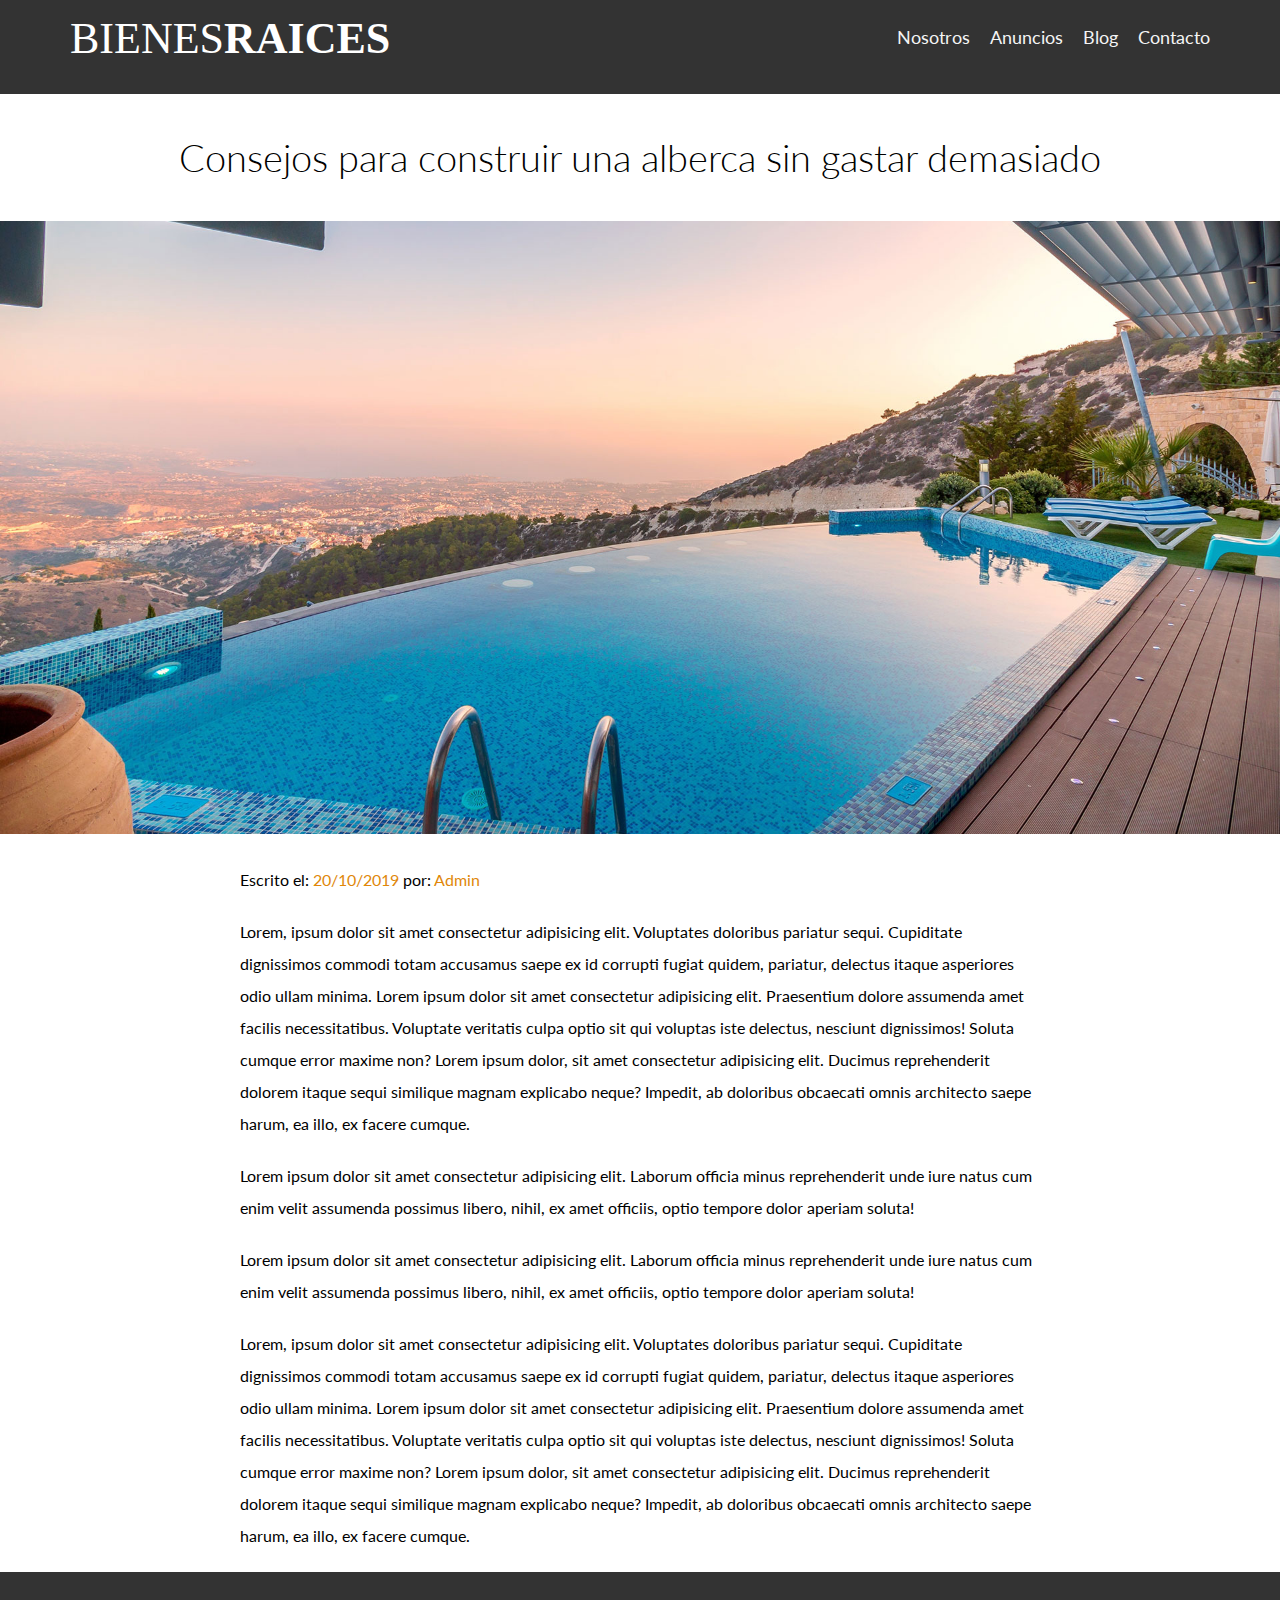
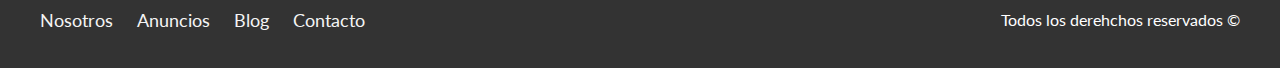
<file: entrada.html>
<!DOCTYPE html>
<html lang="en">
<head>
    <meta charset="UTF-8">
    <meta name="viewport" content="width=device-width, initial-scale=1.0">
    <title>Nosotros</title>
    
    <link rel="stylesheet" href="css/normalize.css">
    <link rel="stylesheet" href="css/style.css">
    <link rel="preconnect" href="https://fonts.gstatic.com">
    <link href="https://fonts.googleapis.com/css2?family=Lato:wght@300;400;700;900&display=swap" rel="stylesheet">
</head>
<body>

    <header class="site-header">
        <div class="contenedor contenido-header">
            <div id= "barra" class="barra">

                <a id="logo" class= "logo" href="/">
                    <img src="img/logo.svg" alt="Logo Bienes Raices"/>
                </a>
                <div id="base-menu" class="button-menu">
                    <i id="menu" class="button-menu">
                        <i></i><i></i><i></i> <!-- barras -->
                    </i>
                </div>
                <nav id="menuBar" class="navegador">  
                    <a href="nosotros.html">Nosotros</a>
                    <a href="anuncios.html">Anuncios</a>
                    <a href="blog.html">Blog</a>
                    <a href="contacto.html">Contacto</a>
                </nav>

            </div>
        </div>

    </header>
    <div class="contenedor">
        <h1 class="font-300 t-center">
            Consejos para construir una alberca sin gastar demasiado
        </h1>

    </div>
    <img src="/img/destacada2.jpg" alt="">
    <main class="contenedor seccion contenido-centrado texto-entrada">

            <p>Escrito el: <span>20/10/2019 </span> por: <span>Admin</span></p>

            <p>Lorem, ipsum dolor sit amet consectetur adipisicing elit. Voluptates doloribus pariatur sequi. Cupiditate dignissimos commodi totam accusamus saepe ex id corrupti fugiat quidem, pariatur, delectus itaque asperiores odio ullam minima. Lorem ipsum dolor sit amet consectetur adipisicing elit. Praesentium dolore assumenda amet facilis necessitatibus. Voluptate veritatis culpa optio sit qui voluptas iste delectus, nesciunt dignissimos! Soluta cumque error maxime non? Lorem ipsum dolor, sit amet consectetur adipisicing elit. Ducimus reprehenderit dolorem itaque sequi similique magnam explicabo neque? Impedit, ab doloribus obcaecati omnis architecto saepe harum, ea illo, ex facere cumque.</p>
            <p>Lorem ipsum dolor sit amet consectetur adipisicing elit. Laborum officia minus reprehenderit unde iure natus cum enim velit assumenda possimus libero, nihil, ex amet officiis, optio tempore dolor aperiam soluta!</p>
            <p>Lorem ipsum dolor sit amet consectetur adipisicing elit. Laborum officia minus reprehenderit unde iure natus cum enim velit assumenda possimus libero, nihil, ex amet officiis, optio tempore dolor aperiam soluta!</p>
            <p>Lorem, ipsum dolor sit amet consectetur adipisicing elit. Voluptates doloribus pariatur sequi. Cupiditate dignissimos commodi totam accusamus saepe ex id corrupti fugiat quidem, pariatur, delectus itaque asperiores odio ullam minima. Lorem ipsum dolor sit amet consectetur adipisicing elit. Praesentium dolore assumenda amet facilis necessitatibus. Voluptate veritatis culpa optio sit qui voluptas iste delectus, nesciunt dignissimos! Soluta cumque error maxime non? Lorem ipsum dolor, sit amet consectetur adipisicing elit. Ducimus reprehenderit dolorem itaque sequi similique magnam explicabo neque? Impedit, ab doloribus obcaecati omnis architecto saepe harum, ea illo, ex facere cumque.</p>


    </main>

    

    <footer class="site-footer">

        <div class="contenedor contenido-footer">
            <nav class="navegador">
                <a href="nosotros.html">Nosotros</a>
                <a href="anuncios.html">Anuncios</a>
                <a href="blog.html">Blog</a>
                <a href="contacto.html">Contacto</a>
                
            </nav>
            <p class="copyright">Todos los derehchos reservados &copy;</p>
        </div>
    </footer>
    <script src="js/script.js"></script>
</body>
</html>
</file>
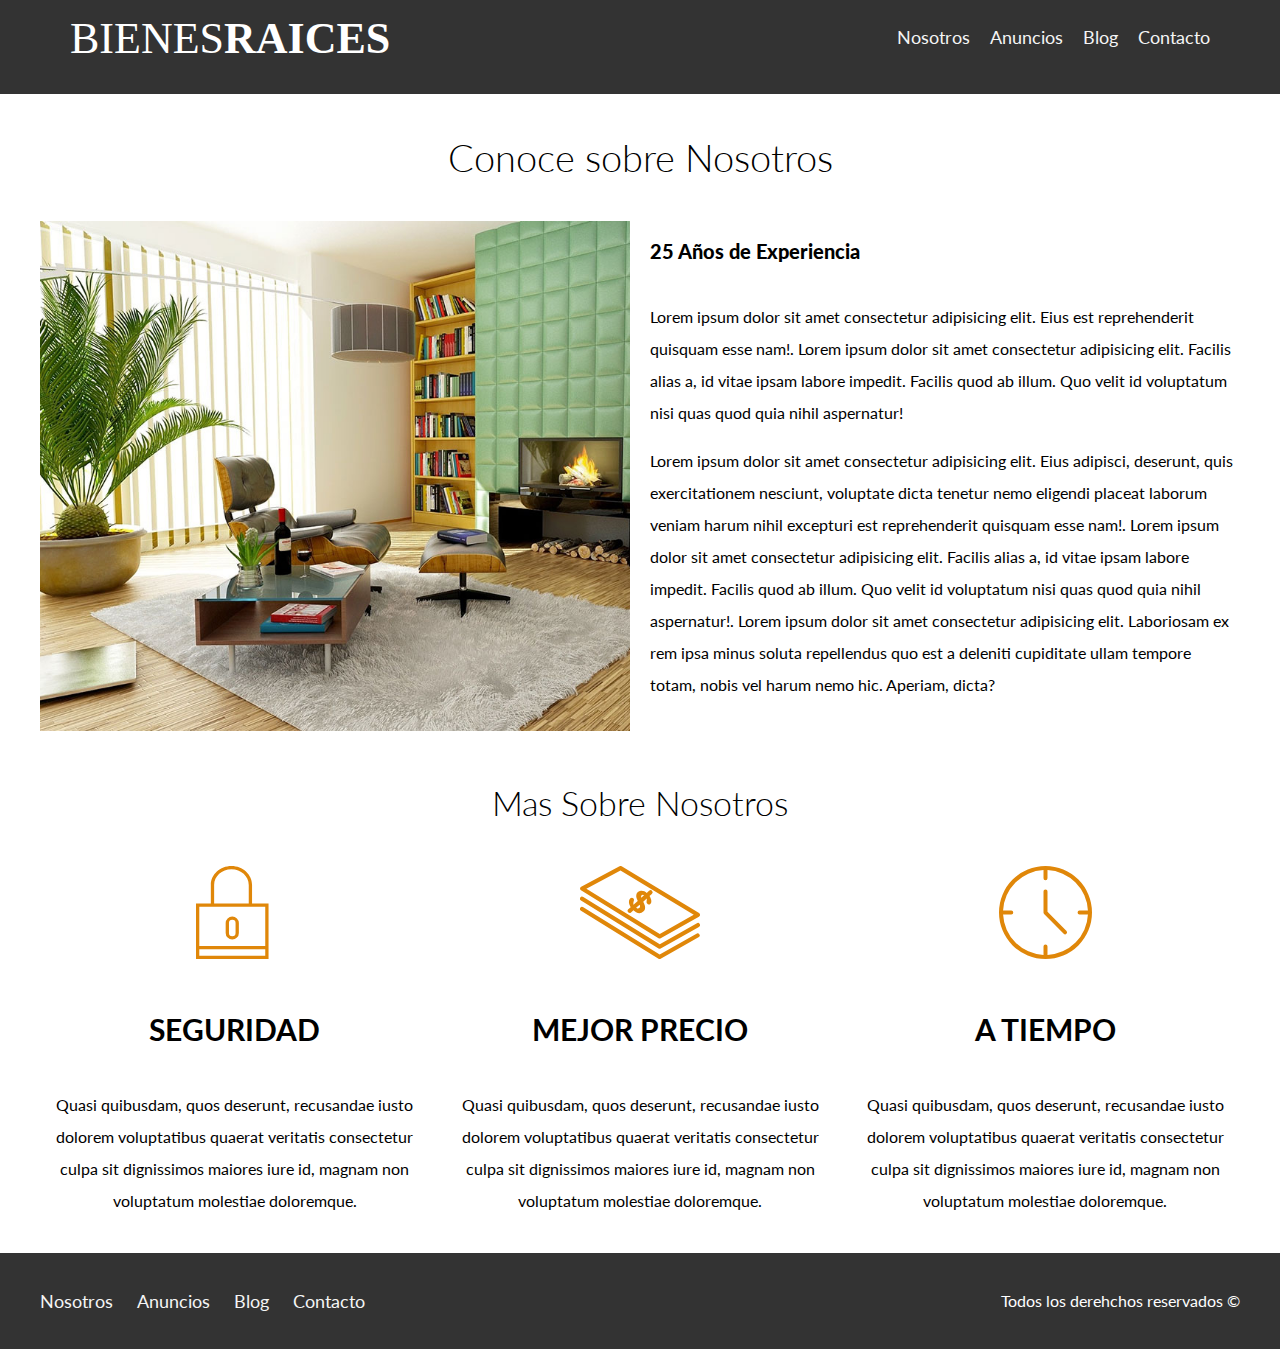
<file: nosotros.html>
<!DOCTYPE html>
<html lang="en">
<head>
    <meta charset="UTF-8">
    <meta name="viewport" content="width=device-width, initial-scale=1.0">
    <title>Nosotros</title>
    
    <link rel="stylesheet" href="css/normalize.css">
    <link rel="stylesheet" href="css/style.css">
    <link rel="preconnect" href="https://fonts.gstatic.com">
    <link href="https://fonts.googleapis.com/css2?family=Lato:wght@300;400;700;900&display=swap" rel="stylesheet">
</head>
<body>

    <header class="site-header">
        
        <div class="contenedor contenido-header">
            <div id= "barra" class="barra">

                <a id="logo" class= "logo" href="/">
                    <img src="img/logo.svg" alt="Logo Bienes Raices"/>
                </a>
                <div id="base-menu" class="button-menu">
                    <i id="menu" class="button-menu">
                        <i></i><i></i><i></i> <!-- barras -->
                    </i>
                </div>
                <nav id="menuBar" class="navegador">  
                    <a href="nosotros.html">Nosotros</a>
                    <a href="anuncios.html">Anuncios</a>
                    <a href="blog.html">Blog</a>
                    <a href="contacto.html">Contacto</a>
                </nav>

            </div>
        </div>
        

    </header>
    
    <main class="contenedor">
        <h1 class="font-300 t-center">
            Conoce sobre Nosotros
        </h1>

        <div class="contenido-nosotros">
            <div class="imagen">
                <img src="/img/nosotros.jpg" alt="Sobre nosotros">
            </div>

            <div class="texto-nosotros">
                <blockquote>25 Años de Experiencia</blockquote>
                <p>Lorem ipsum dolor sit amet consectetur adipisicing elit. Eius  est reprehenderit quisquam esse nam!. Lorem ipsum dolor sit amet consectetur adipisicing elit. Facilis alias a, id vitae ipsam labore impedit. Facilis quod ab illum. Quo velit id voluptatum nisi quas quod quia nihil aspernatur!</p>
                <p>Lorem ipsum dolor sit amet consectetur adipisicing elit. Eius adipisci, deserunt, quis exercitationem nesciunt, voluptate dicta tenetur nemo eligendi placeat laborum veniam harum nihil excepturi est reprehenderit quisquam esse nam!. Lorem ipsum dolor sit amet consectetur adipisicing elit. Facilis alias a, id vitae ipsam labore impedit. Facilis quod ab illum. Quo velit id voluptatum nisi quas quod quia nihil aspernatur!. Lorem ipsum dolor sit amet consectetur adipisicing elit. Laboriosam ex rem ipsa minus soluta repellendus quo est a deleniti cupiditate ullam tempore totam, nobis vel harum nemo hic. Aperiam, dicta?</p>
            </div>
        </div>
    </main>
    <section class="contenedor seccion">

        <h2 class="font-300 t-center">Mas Sobre Nosotros</h2>

        <div class="icono-nosotros">

            <div class="icono">
                <img src="img/icono1.svg" alt="Seguridad">
                <h3 class="t-upper">Seguridad</h3>
                <p>Quasi quibusdam, quos deserunt, recusandae iusto dolorem voluptatibus quaerat veritatis consectetur culpa sit dignissimos maiores iure id, magnam non voluptatum molestiae doloremque.</p>
            </div>

            <div class="icono">
                <img src="img/icono2.svg" alt="Mejor Precio">
                <h3 class="t-upper">Mejor Precio</h3>
                <p>Quasi quibusdam, quos deserunt, recusandae iusto dolorem voluptatibus quaerat veritatis consectetur culpa sit dignissimos maiores iure id, magnam non voluptatum molestiae doloremque.</p>
            </div>

            <div class="icono">
                <img src="img/icono3.svg" alt="Velocidad">
                <h3 class="t-upper">A Tiempo</h3>
                <p>Quasi quibusdam, quos deserunt, recusandae iusto dolorem voluptatibus quaerat veritatis consectetur culpa sit dignissimos maiores iure id, magnam non voluptatum molestiae doloremque.</p>
            </div>
        </div>
    </section>

    <footer class="site-footer">

        <div class="contenedor contenido-footer">
            <nav class="navegador">
                <a href="nosotros.html">Nosotros</a>
                <a href="anuncios.html">Anuncios</a>
                <a href="blog.html">Blog</a>
                <a href="contacto.html">Contacto</a>
                
            </nav>
            <p class="copyright">Todos los derehchos reservados &copy;</p>
        </div>
    </footer>
    
    <script src="js/script.js"></script>
</body>
</html>
</file>
<file: css/style.css>
/** globales **/

html{
    font-size: 62.5% ;
    /*resetea el tamaño root que es 16px a 10px
    para ser usado por los rems*/
    box-sizing: border-box; /*mejora la aplicacion de tamaño*/
}
*, *:before, *:after {
  box-sizing: inherit; 
}/*mejora la aplicacion de tamaño, por paul irish*/

body{
    font-family: 'Lato', sans-serif;
    font-size: 1.6rem;
    line-height: 2;
}

h1 {
    font-size: 3.8rem;
}

h2 {
    font-size: 3.4rem;
}

h3 {
    font-size: 3rem;
}

h4 {
    font-size: 2.6rem;
}

img {  /*ultra especial pooounrnrnrn*/
    max-width: 100%;
}



/** utilidades **/
.contenedor {
    width: 95%;
    max-width: 120rem;
    margin-left: auto;
    margin-right: auto;

}
.seccion{
    margin-top: 2rem;
    margin-bottom: 2rem;
}
.font-300{
    font-weight: 300;
}
.t-center{
    text-align: center;
}
.t-upper{
    text-transform: uppercase;
}
.d-block{
    display: block;
}
.d-in-block{
    display: inline-block;
}

/** boton **/

.boton{
    text-decoration: none;
    font-weight: 700;
    color:white;
    padding: .5rem 3rem;
    font-size: 1.8rem;
    margin-top: 3rem;
    text-align: center;
    border: none;
    display: block;
    flex: 0 0 100%;
}
    @media (min-width: 768px ) {
        .boton {
            flex: 0 0 auto;
            display: inline-block
        }
        
    }

.boton:hover {
    cursor: pointer;
}

.boton-amarillo{
    background-color: #e08709;
}

.boton-verde{
    background-color: #71b100;
}


/** header **/

.site-header {
    text-align: center;
    padding-bottom: 3rem;
    padding-top: 1rem;
    background-color: #333333;
}

.contenido-header {
    display : flex;
    flex-direction: column;
    justify-content: flex-end;
    height: 100%;
}

.contenido-header h1 {
    color: whitesmoke;
    max-width: 60rem;
    padding-bottom: 2rem;
    line-height: 2;
}


.navegador a {
    text-decoration: none;
    color: rgb(245, 245, 245);
    font-size: 1.8rem;
    display: block;
}

.navegador a:hover {
    color: #71b100;
}

.site-header.inicio {
    background-image: url('../img/header.jpg');
    height: 100vh;
    background-position: center center; 
    min-height: 600px;
    background-size: cover;
}

.site-header:not(.inicio) .barra {
    background-color: #333333;
    padding: 0 2.5%;
}

.barra {
    width: 100%;
    display: flex;
    align-items: center;
    padding: 1.5rem 2.5% 0;
    justify-content: space-between;
    position: fixed;
    top: 0;
    left: 0;
    transition: 
        padding .5s ease;
    ;
}

.barra.scrolled{
    background-color: #000000ba !important;
    padding: 0 2.5%;
    box-shadow: 0 -5px 20px black;
}


.logo {
    line-height: initial;
    
}

.logo img{
    vertical-align: middle;
}

.logo.blurred {
    opacity: .3;
}

@media (min-width: 768px ) {
        .site-header {
            text-align: left;
            justify-content: space-between;
        }

        .contenido-header{
            justify-content: space-between;
        }

        .barra {
            padding-top: 3rem;
            position: static;
        }
        
        .navegador a {
            margin-right: 2rem;
            display: inline-block;
        }

        .navegador a:last-of-type {
            margin:0;
        }

        #base-menu {
            display: none;
        }

        .navegador {
            display: block
        }
    }

/** boton del menu movil. actualizado el 25/02/2021 */
/*=============================================================*/

#base-menu {
    position: relative;
}

.button-menu {
    min-width: 50px;
    min-height: 50px;
    max-width: 50px;
    max-height: 50px;
}

#menu {
    display:block;
    position: absolute;
    top: 0;
    right: 0;
    z-index: 10;

    border-radius: 50%;

    transition: 
        right .4s ease-out,
        top .4s ease-out,
        background-color .4s ease-in
    ;
}

/* animacion tap */
#menu::before {
    content: "";

    width: 100%;
    height: 100%;
    position: absolute;
    top: 0;
    right: 0;

    background-color: #ffffff15;
    border-radius: 50%;

    transform: scale(0);
}

#menu.tap::before{
    animation: tap .4s ease-out;
}

@keyframes tap{
    0%{
        /*transform: scale(0);*/
    }100%{
        transform: scale(1);
    }
}

/* barras tipo hamburguesa*/
#menu i{
    position: absolute;

    height: 3px;
    width: 30px;
    display: block;

    background-color: #71b100;
    border-radius: 20px;
}

#menu i:nth-child(1){
    top: 13px;
    left: 10px
}
#menu i:nth-child(2){
    top: 24px;
    left: 10px
}
#menu i:nth-child(3){
    top: 35px;
    left: 10px
}

/* btn ocultar menu*/
#menu i{
    transition: 
        transform .3s ease-out, 
        opacity .3s ease-out,
        background-color .3s ease-out

    ;
}

#menu.hide{
    top: 1rem;
    right: calc( 40vw - 50px );
    background-color: #71b100;
}

#menu.hide i:nth-child(1){
    top:14px;
    left: 14px;
    transform: rotate(45deg);
    border-top-right-radius: 0;
    border-bottom-right-radius: 0;
    background-color: #333;
}
#menu.hide i:nth-child(2){
    opacity: 0;
}
#menu.hide i:nth-child(3){
    top:34px;
    left: 14px;
    transform: rotate(-45deg);
    border-top-right-radius: 0;
    border-bottom-right-radius: 0;
    background-color: #333;
}

/* panel de navegacion */


.navegador {
    display: flex;
    /*flex-direction: column;

    width: 45vw;
    max-width: 45vw;
    height: 100vh;
    max-width: 100vh;
    padding: 8rem 0;
    position: fixed;
    top:0;
    right: -45vw;
    
    background-color: #333;
    background: linear-gradient(to bottom, #333 45%, #33333390 100%);
    /* box-shadow: 0 0 20px black; */
    /*transition: right .4s ease-out;*/
}

.navegador.fix{
    right: 0;
}

@media (max-width: 768px) {
    .navegador {
        flex-direction: column;
    
        width: 45vw;
        max-width: 45vw;
        height: 100vh;
        max-width: 100vh;
        padding: 8rem 0;
        position: fixed;
        top:0;
        right: -45vw;
        
        background-color: #333;
        background: linear-gradient(to bottom, #333 45%, #33333390 100%);
        /* box-shadow: 0 0 20px black; */
        transition: right .4s ease-out;
    }
}

/*=============================================================*/

/** nosotros **/

.icono {
    text-align: center;
}

.icono h3{
    font-size: 3rem;
}

    @media (min-width: 768px) {
        .icono-nosotros {
            display : flex;
            justify-content: space-between;
        }
        .icono {
            flex-basis: calc(33.3% - 1rem);
        }
    }

/** anuncios **/



.anuncio {
    flex: 0 0 calc(33.3% - 1rem);
    /* border: 1px solid #b5b5b5; igual a: */
    border-width: 1px;
    border-style: solid;
    border-color: #b5b5b5;
    background-color: #f5f5f5;
    margin-bottom: 2rem;
}

.anuncio a{
    
    display: block;
}

.anuncio h3 {
    margin:0;
    text-align: center;
}

.contenido-anuncio {
    padding: 0rem 2rem 2rem 2rem;
}

.contenido-anuncio p {
    margin:0;
}


.precio {
    color: #71b100;
    font-weight: 700;
}
.ver-todas {
    display: flex;
    justify-content: flex-end;
}

.icono-caracteristicas {
    list-style: none;
    padding:0;
    display: flex; 
    justify-content: space-evenly;
    max-width: 50rem;
    flex:1;
}

.icono-caracteristicas li{
    flex: 1;
    display: flex;
    flex-direction: column;
    justify-content: space-between;
    align-items: center;
}

    @media (min-width: 768px) {

        .anuncio {
            display: flex;
            flex-direction: column;
            justify-content: space-between;
        }
        .contenedor-anuncios {
            display:flex;
            flex-wrap: wrap;
            justify-content: space-between;
        }
    }

/** seccion contacto **/

.imagen-contacto {
    background-image: url("../img/encuentra.jpg");
    background-position:center center;
    background-size: cover;
    height: 40rem;
    display: flex;
    align-items: center;
}

.contenido-contacto {
    color: white;
    text-align: center;
    flex: 0 0 95%;
}

.contenido-contacto p {
    font-size: 1.8rem;
}

    @media (min-width: 768px) {
        .contenido-contacto {
            text-align: left;
        }
    }

/** blog, seccion inferior **/


@media (min-width: 768px) {
    .seccion-blog {
        display: flex;
        justify-content: space-between;
    }

    .blog {
        flex-basis: 60%;
    }
    
    .testimoniales {
        flex-basis: calc(40% - 2rem);
    }
    
}

.entrada-blog {
    margin-bottom: 2rem;
}
.entrada-blog .texto-entrada {
    line-height: 1.4;
}

.entrada-blog .texto-entrada h4 {
    margin: 0;
}


.entrada-blog .texto-entrada h4::after {
    content: '';
    display:block;
    width: 15rem;
    height: .5rem;

    margin-top: 1rem;
    margin-bottom: 1rem;
    background-color: #71b100;
}

.texto-entrada span {
    color: #e08709;
}

.entrada-blog .texto-entrada p {
    line-height: 2;
}

.entrada-blog .texto-entrada a{
    text-decoration: none;
    color: black;
}

.entrada-blog .imagen-entrada img{
    width: 100%;
}

    @media (min-width: 768px) {
        .entrada-blog {
            display: flex;
            justify-content: space-between;
        }

        .entrada-blog .imagen-entrada {
            flex-basis: 40%;
        }
        
        .entrada-blog .texto-entrada {
            flex-basis: calc(60% - 3rem);
        }

    
    }


/** testimonial **/

.contenido-testimonial {
    background-color: #71b100;
    font-size: 2rem;
    padding: 1.5rem;
    padding-left: 3rem;
    color: white;
    border-radius: 2rem;
}

.contenido-testimonial div::before {
    content: "";
    background-image: url("../img/comilla.svg");
    background-size: 4rem 4rem;
    width: 4rem;
    height: 4rem;
    position: absolute;
    left: -2rem;
    top: 0;


}

.contenido-testimonial div {
    font-weight: 300;
    padding-left: 2.5rem; 
    padding-top: 2.5rem;   
    position: relative;
}

.contenido-testimonial p {
    text-align: right;  
}



/** footer  **/

.site-footer{
    background-color:  #333333;
}

.contenido-footer {
    color: white;
    padding-top: 3rem;
    padding-bottom: 3rem;
    text-align : center;

}

.contenido-footer .navegador {
    display: none;
}

    @media (min-width: 768px) {
        .contenido-footer {
            display:flex;
            justify-content: space-between;
            align-items:center;
        }

        .contenido-footer .navegador {
            display: block;
        }
    }

.copyright{
    margin:0;
}


/** PAGINAS INTERNAS **/


/* nosotros */

    @media (min-width: 768px ) {
        .contenido-nosotros {
            display:grid;
            grid-template-columns: repeat( 2, 1fr );
            column-gap: 2rem;
        }
        
    }


.contenido-nosotros .texto-nosotros blockquote {
    margin: 1rem 0rem 3rem 0;
    font-weight: 900;
    font-size: 2rem;
}


/* anuncio */

.resumen-propiedad {
    display: flex;
    justify-content: space-between;
    align-items: center;
}

.contenido-centrado {
    max-width: 800px;
}
.contenido-centrado p{
    margin: 0 0 2rem 0;
}


/** contacto **/ 


input:not([type="submit"]),
textarea,
select {
    display: block;
    background-color: #e1e1e1;
    margin-bottom: 2rem;
    border: none;
    border-radius: 0.5rem;
    padding: 1rem;
}
 /* :not([type="number"] )  */ 
input:not([type="submit"]):not([type="radio"] ),
textarea,
select{
    width: 100%;
}

[type=radio] {
    margin: 0 2rem !important; 
}

textarea {
    height: 15rem;
}

.forma-contacto {
    display: flex;
    justify-content: left;
    align-items: center;
    margin-bottom: 2rem;
}

.contenido-centrado form p {
    margin:0 ;
    font-size: 1.4rem;
    color: #5e5e5e;
}

label {
    text-transform: uppercase;
    font-weight:  700;
}

legend {
    color: #5e5e5e;
    font-size: 2.4rem;
    padding: 1rem;
}

fieldset {
    border-radius: .7rem;
}
</file>
